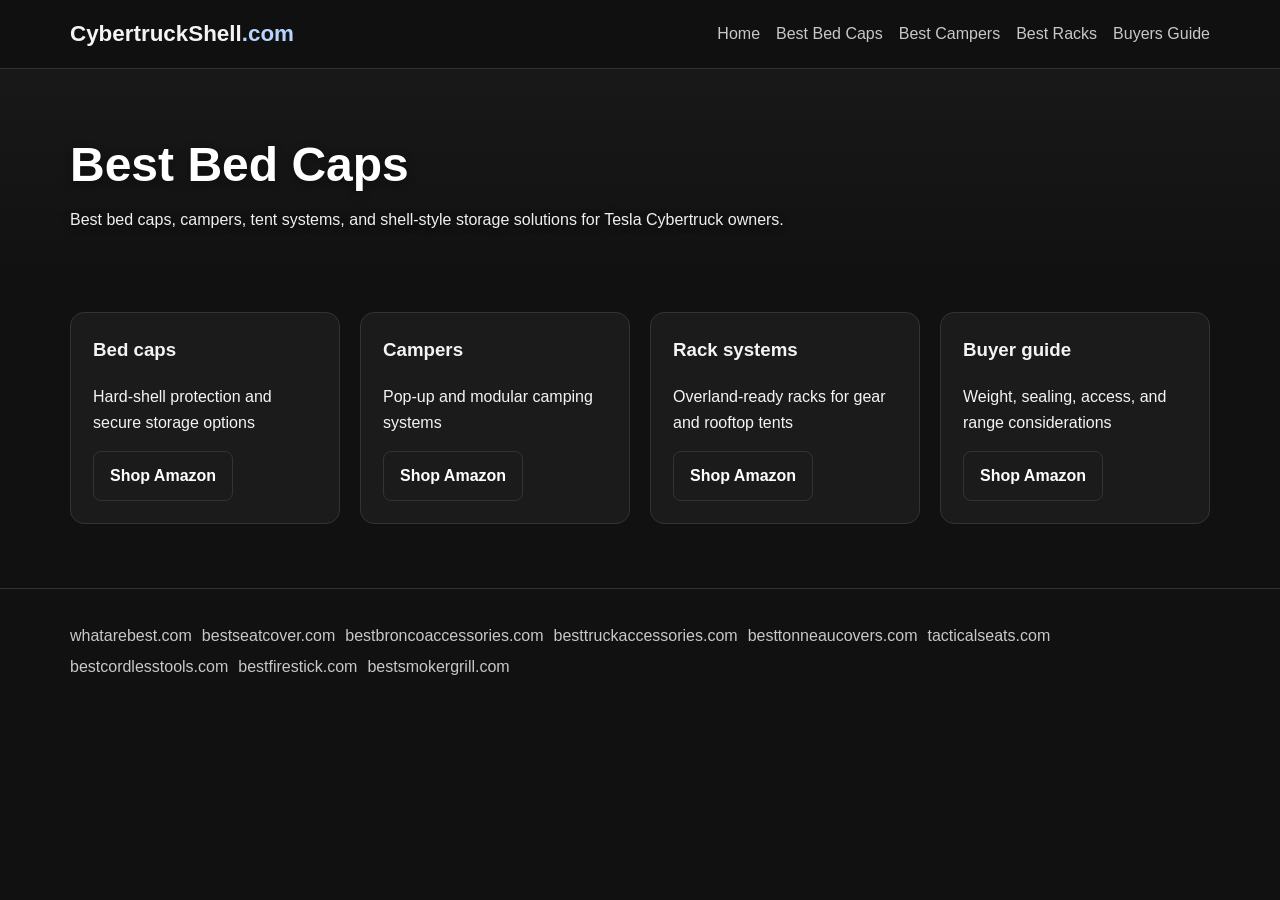
<file: best-bed-caps.html>
<!DOCTYPE html><html lang="en"><head>
<meta name="robots" content="index,follow"><meta charset="UTF-8">
<link rel="canonical" href="https://cybertruckshell.com/best-bed-caps.html"><meta name="viewport" content="width=device-width,initial-scale=1"><title>Best Bed Caps | CybertruckShell.com</title><meta name="description" content="Best Bed Caps guide on CybertruckShell.com"><link rel="stylesheet" href="style.css"><script type="application/ld+json">{"@context":"https://schema.org","@type":"Article","headline":"Best Bed Caps | CybertruckShell.com","description":"Best Bed Caps guide on CybertruckShell.com","mainEntityOfPage":"https://cybertruckshell.com/best-bed-caps.html","url":"https://cybertruckshell.com/best-bed-caps.html","inLanguage":"en","publisher":{"@type":"Organization","name":"cybertruckshell.com"}}</script></head><body><nav><div class="container"><div class="logo">CybertruckShell<span>.com</span></div><div class="nav-links"><a href="index.html">Home</a><a href="best-bed-caps.html">Best Bed Caps</a><a href="best-campers.html">Best Campers</a><a href="best-racks.html">Best Racks</a><a href="buyers-guide.html">Buyers Guide</a></div></div></nav><header class="hero"><div class="container"><h1>Best Bed Caps</h1><p>Best bed caps, campers, tent systems, and shell-style storage solutions for Tesla Cybertruck owners.</p></div></header><section><div class="container"><div class="grid"><div class="card"><h3>Bed caps</h3><p>Hard-shell protection and secure storage options</p><a class="btn btn-outline" href="https://www.amazon.com/s?k=tesla+cybertruck+shell+bed+caps&tag=brazenprodu01-20" target="_blank" rel="nofollow noopener">Shop Amazon</a></div><div class="card"><h3>Campers</h3><p>Pop-up and modular camping systems</p><a class="btn btn-outline" href="https://www.amazon.com/s?k=tesla+cybertruck+shell+campers&tag=brazenprodu01-20" target="_blank" rel="nofollow noopener">Shop Amazon</a></div><div class="card"><h3>Rack systems</h3><p>Overland-ready racks for gear and rooftop tents</p><a class="btn btn-outline" href="https://www.amazon.com/s?k=tesla+cybertruck+shell+rack+systems&tag=brazenprodu01-20" target="_blank" rel="nofollow noopener">Shop Amazon</a></div><div class="card"><h3>Buyer guide</h3><p>Weight, sealing, access, and range considerations</p><a class="btn btn-outline" href="https://www.amazon.com/s?k=tesla+cybertruck+shell+buyer+guide&tag=brazenprodu01-20" target="_blank" rel="nofollow noopener">Shop Amazon</a></div></div></div></section><footer class="footer"><div class="container"><div class="network"><a href="https://whatarebest.com">whatarebest.com</a><a href="https://bestseatcover.com">bestseatcover.com</a><a href="https://bestbroncoaccessories.com">bestbroncoaccessories.com</a><a href="https://besttruckaccessories.com">besttruckaccessories.com</a><a href="https://besttonneaucovers.com">besttonneaucovers.com</a><a href="https://tacticalseats.com">tacticalseats.com</a><a href="https://bestcordlesstools.com">bestcordlesstools.com</a><a href="https://bestfirestick.com">bestfirestick.com</a><a href="https://bestsmokergrill.com">bestsmokergrill.com</a></div></div></footer></body></html>
</file>
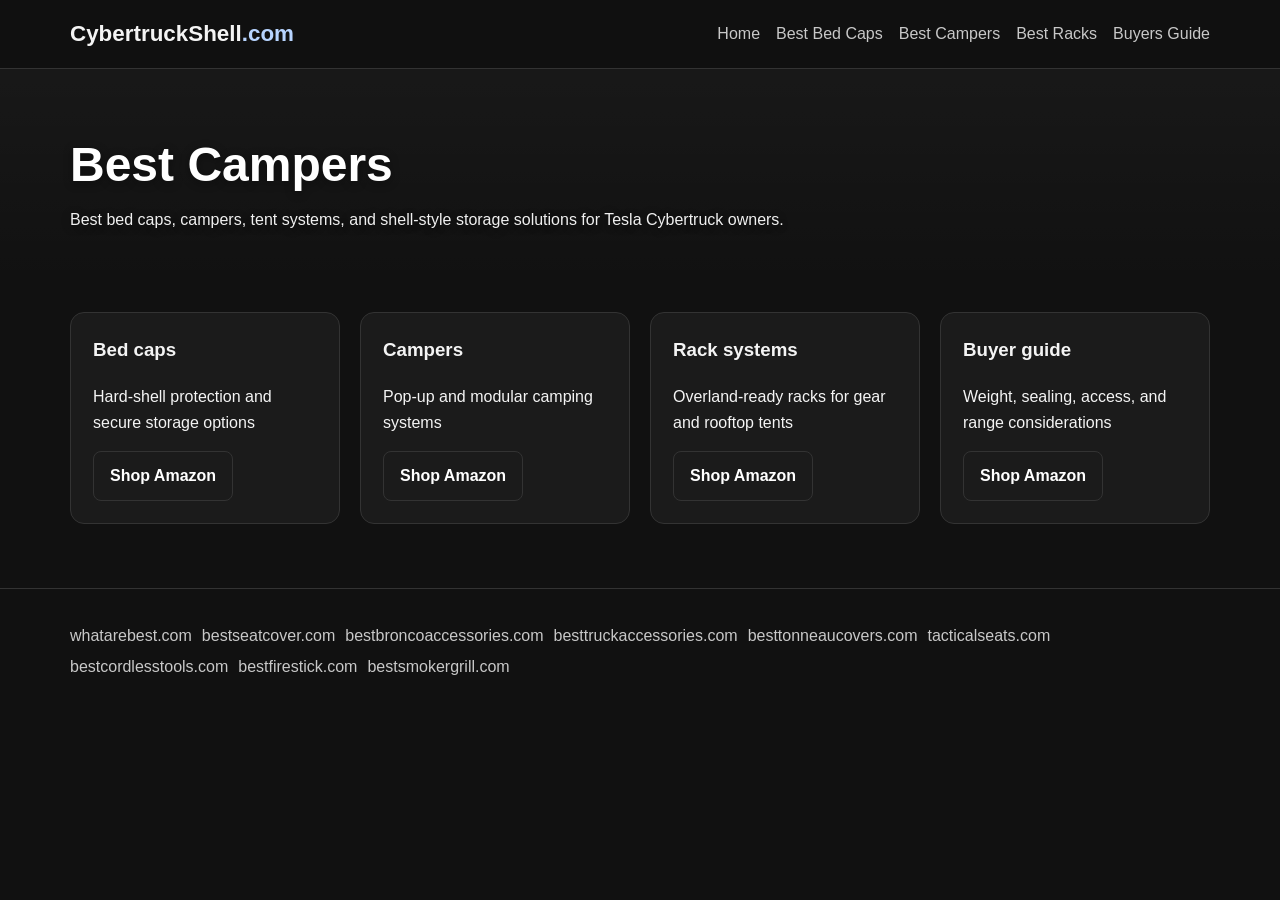
<file: best-campers.html>
<!DOCTYPE html><html lang="en"><head>
<meta name="robots" content="index,follow"><meta charset="UTF-8">
<link rel="canonical" href="https://cybertruckshell.com/best-campers.html"><meta name="viewport" content="width=device-width,initial-scale=1"><title>Best Campers | CybertruckShell.com</title><meta name="description" content="Best Campers guide on CybertruckShell.com"><link rel="stylesheet" href="style.css"><script type="application/ld+json">{"@context":"https://schema.org","@type":"Article","headline":"Best Campers | CybertruckShell.com","description":"Best Campers guide on CybertruckShell.com","mainEntityOfPage":"https://cybertruckshell.com/best-campers.html","url":"https://cybertruckshell.com/best-campers.html","inLanguage":"en","publisher":{"@type":"Organization","name":"cybertruckshell.com"}}</script></head><body><nav><div class="container"><div class="logo">CybertruckShell<span>.com</span></div><div class="nav-links"><a href="index.html">Home</a><a href="best-bed-caps.html">Best Bed Caps</a><a href="best-campers.html">Best Campers</a><a href="best-racks.html">Best Racks</a><a href="buyers-guide.html">Buyers Guide</a></div></div></nav><header class="hero"><div class="container"><h1>Best Campers</h1><p>Best bed caps, campers, tent systems, and shell-style storage solutions for Tesla Cybertruck owners.</p></div></header><section><div class="container"><div class="grid"><div class="card"><h3>Bed caps</h3><p>Hard-shell protection and secure storage options</p><a class="btn btn-outline" href="https://www.amazon.com/s?k=tesla+cybertruck+shell+bed+caps&tag=brazenprodu01-20" target="_blank" rel="nofollow noopener">Shop Amazon</a></div><div class="card"><h3>Campers</h3><p>Pop-up and modular camping systems</p><a class="btn btn-outline" href="https://www.amazon.com/s?k=tesla+cybertruck+shell+campers&tag=brazenprodu01-20" target="_blank" rel="nofollow noopener">Shop Amazon</a></div><div class="card"><h3>Rack systems</h3><p>Overland-ready racks for gear and rooftop tents</p><a class="btn btn-outline" href="https://www.amazon.com/s?k=tesla+cybertruck+shell+rack+systems&tag=brazenprodu01-20" target="_blank" rel="nofollow noopener">Shop Amazon</a></div><div class="card"><h3>Buyer guide</h3><p>Weight, sealing, access, and range considerations</p><a class="btn btn-outline" href="https://www.amazon.com/s?k=tesla+cybertruck+shell+buyer+guide&tag=brazenprodu01-20" target="_blank" rel="nofollow noopener">Shop Amazon</a></div></div></div></section><footer class="footer"><div class="container"><div class="network"><a href="https://whatarebest.com">whatarebest.com</a><a href="https://bestseatcover.com">bestseatcover.com</a><a href="https://bestbroncoaccessories.com">bestbroncoaccessories.com</a><a href="https://besttruckaccessories.com">besttruckaccessories.com</a><a href="https://besttonneaucovers.com">besttonneaucovers.com</a><a href="https://tacticalseats.com">tacticalseats.com</a><a href="https://bestcordlesstools.com">bestcordlesstools.com</a><a href="https://bestfirestick.com">bestfirestick.com</a><a href="https://bestsmokergrill.com">bestsmokergrill.com</a></div></div></footer></body></html>
</file>
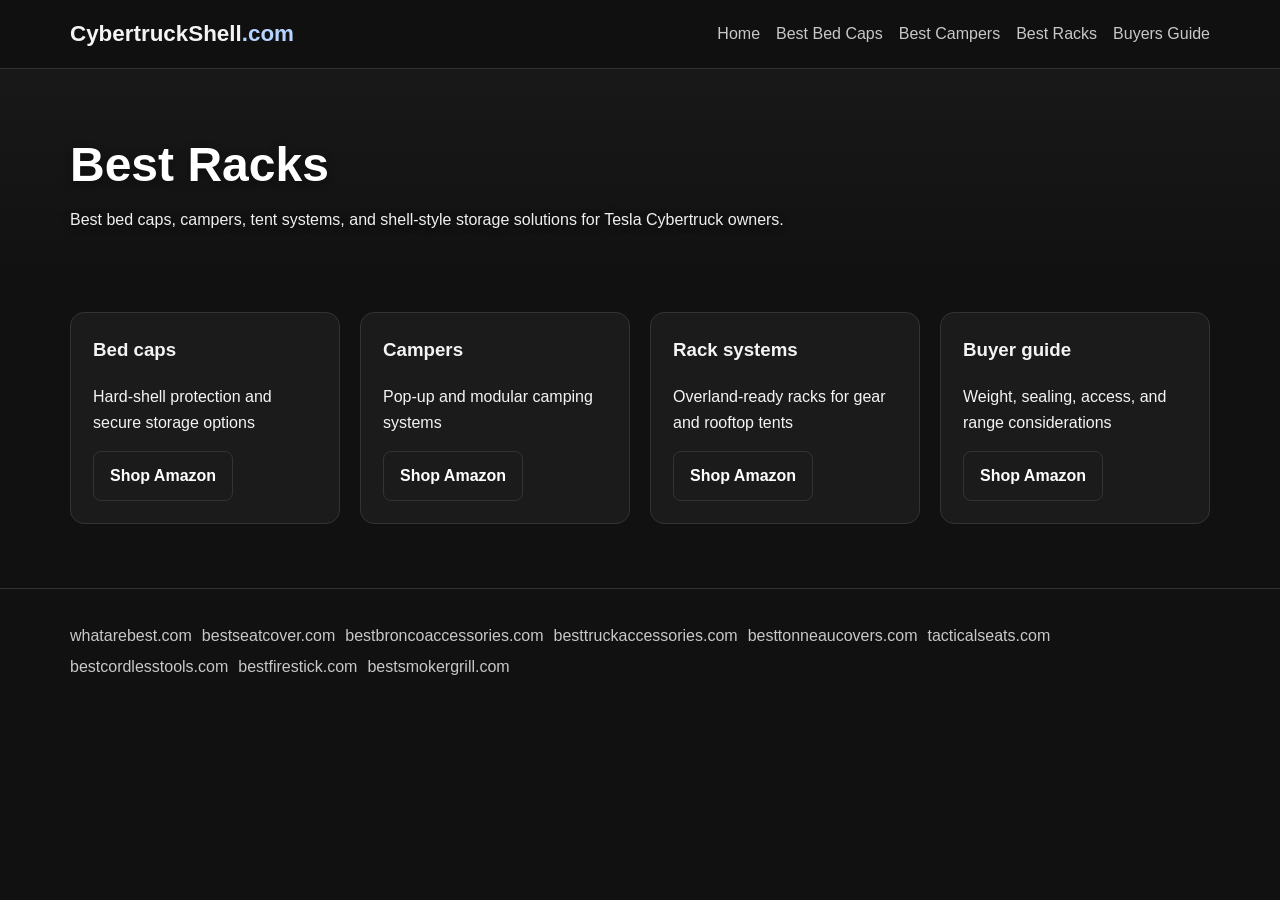
<file: best-racks.html>
<!DOCTYPE html><html lang="en"><head>
<meta name="robots" content="index,follow"><meta charset="UTF-8">
<link rel="canonical" href="https://cybertruckshell.com/best-racks.html"><meta name="viewport" content="width=device-width,initial-scale=1"><title>Best Racks | CybertruckShell.com</title>
<meta name="description" content="Best bed caps, campers, tent systems, and shell-style storage solutions for Tesla Cybertruck owners."><meta name="description" content="Best Racks guide on CybertruckShell.com"><link rel="stylesheet" href="style.css"><script type="application/ld+json">{"@context":"https://schema.org","@type":"Article","headline":"Best Racks | CybertruckShell.com","description":"Best bed caps, campers, tent systems, and shell-style storage solutions for Tesla Cybertruck owners.","mainEntityOfPage":"https://cybertruckshell.com/best-racks.html","url":"https://cybertruckshell.com/best-racks.html","inLanguage":"en","publisher":{"@type":"Organization","name":"cybertruckshell.com"}}</script></head><body><nav><div class="container"><div class="logo">CybertruckShell<span>.com</span></div><div class="nav-links"><a href="index.html">Home</a><a href="best-bed-caps.html">Best Bed Caps</a><a href="best-campers.html">Best Campers</a><a href="best-racks.html">Best Racks</a><a href="buyers-guide.html">Buyers Guide</a></div></div></nav><header class="hero"><div class="container"><h1>Best Racks</h1><p>Best bed caps, campers, tent systems, and shell-style storage solutions for Tesla Cybertruck owners.</p></div></header><section><div class="container"><div class="grid"><div class="card"><h3>Bed caps</h3><p>Hard-shell protection and secure storage options</p><a class="btn btn-outline" href="https://www.amazon.com/s?k=tesla+cybertruck+shell+bed+caps&tag=brazenprodu01-20" target="_blank" rel="nofollow noopener">Shop Amazon</a></div><div class="card"><h3>Campers</h3><p>Pop-up and modular camping systems</p><a class="btn btn-outline" href="https://www.amazon.com/s?k=tesla+cybertruck+shell+campers&tag=brazenprodu01-20" target="_blank" rel="nofollow noopener">Shop Amazon</a></div><div class="card"><h3>Rack systems</h3><p>Overland-ready racks for gear and rooftop tents</p><a class="btn btn-outline" href="https://www.amazon.com/s?k=tesla+cybertruck+shell+rack+systems&tag=brazenprodu01-20" target="_blank" rel="nofollow noopener">Shop Amazon</a></div><div class="card"><h3>Buyer guide</h3><p>Weight, sealing, access, and range considerations</p><a class="btn btn-outline" href="https://www.amazon.com/s?k=tesla+cybertruck+shell+buyer+guide&tag=brazenprodu01-20" target="_blank" rel="nofollow noopener">Shop Amazon</a></div></div></div></section><footer class="footer"><div class="container"><div class="network"><a href="https://whatarebest.com">whatarebest.com</a><a href="https://bestseatcover.com">bestseatcover.com</a><a href="https://bestbroncoaccessories.com">bestbroncoaccessories.com</a><a href="https://besttruckaccessories.com">besttruckaccessories.com</a><a href="https://besttonneaucovers.com">besttonneaucovers.com</a><a href="https://tacticalseats.com">tacticalseats.com</a><a href="https://bestcordlesstools.com">bestcordlesstools.com</a><a href="https://bestfirestick.com">bestfirestick.com</a><a href="https://bestsmokergrill.com">bestsmokergrill.com</a></div></div></footer></body></html>
</file>
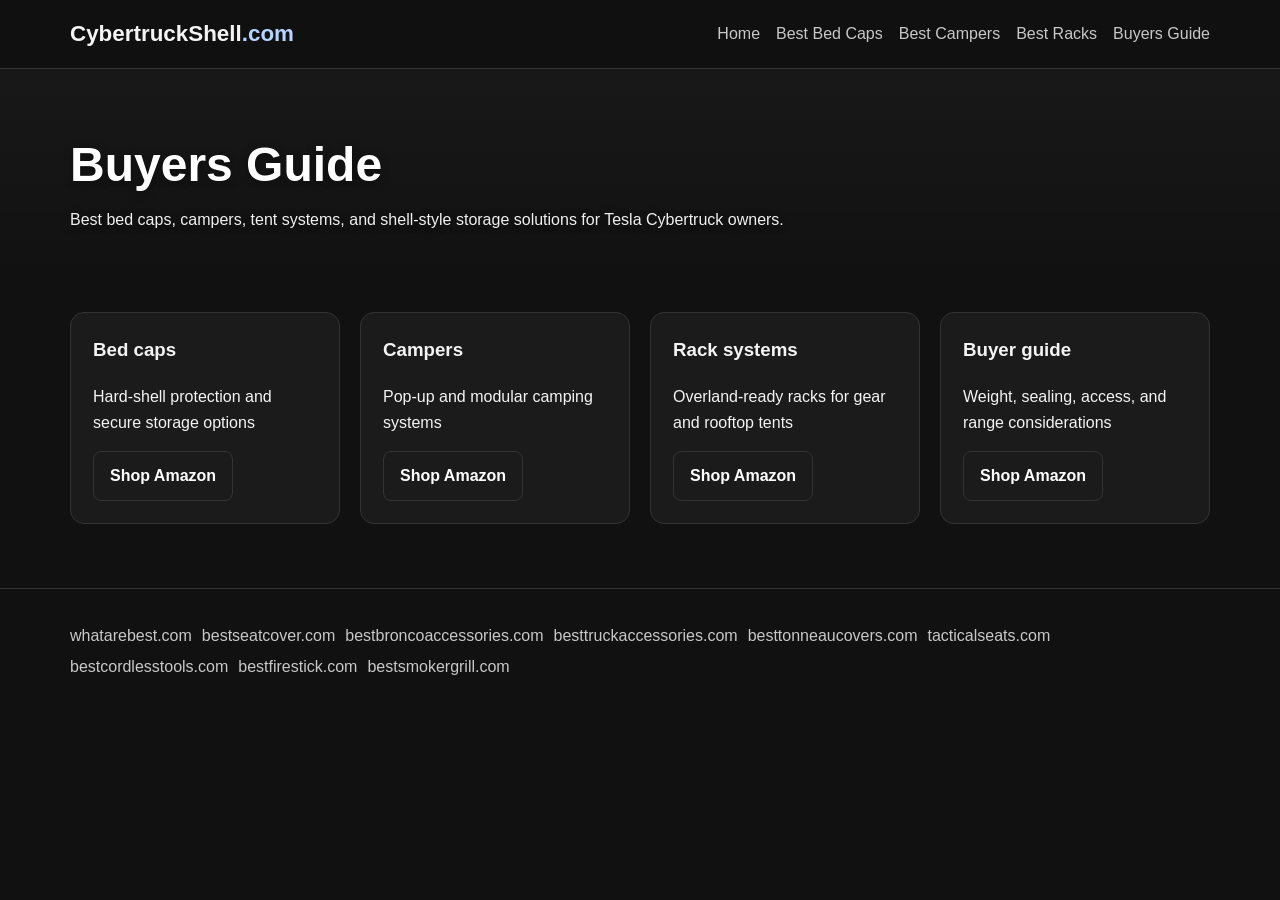
<file: buyers-guide.html>
<!DOCTYPE html><html lang="en"><head>
<meta name="robots" content="index,follow"><meta charset="UTF-8">
<link rel="canonical" href="https://cybertruckshell.com/buyers-guide.html"><meta name="viewport" content="width=device-width,initial-scale=1"><title>Buyers Guide | CybertruckShell.com</title><meta name="description" content="Buyers Guide guide on CybertruckShell.com"><link rel="stylesheet" href="style.css"><script type="application/ld+json">{"@context":"https://schema.org","@type":"Article","headline":"Buyers Guide | CybertruckShell.com","description":"Buyers Guide guide on CybertruckShell.com","mainEntityOfPage":"https://cybertruckshell.com/buyers-guide.html","url":"https://cybertruckshell.com/buyers-guide.html","inLanguage":"en","publisher":{"@type":"Organization","name":"cybertruckshell.com"}}</script></head><body><nav><div class="container"><div class="logo">CybertruckShell<span>.com</span></div><div class="nav-links"><a href="index.html">Home</a><a href="best-bed-caps.html">Best Bed Caps</a><a href="best-campers.html">Best Campers</a><a href="best-racks.html">Best Racks</a><a href="buyers-guide.html">Buyers Guide</a></div></div></nav><header class="hero"><div class="container"><h1>Buyers Guide</h1><p>Best bed caps, campers, tent systems, and shell-style storage solutions for Tesla Cybertruck owners.</p></div></header><section><div class="container"><div class="grid"><div class="card"><h3>Bed caps</h3><p>Hard-shell protection and secure storage options</p><a class="btn btn-outline" href="https://www.amazon.com/s?k=tesla+cybertruck+shell+bed+caps&tag=brazenprodu01-20" target="_blank" rel="nofollow noopener">Shop Amazon</a></div><div class="card"><h3>Campers</h3><p>Pop-up and modular camping systems</p><a class="btn btn-outline" href="https://www.amazon.com/s?k=tesla+cybertruck+shell+campers&tag=brazenprodu01-20" target="_blank" rel="nofollow noopener">Shop Amazon</a></div><div class="card"><h3>Rack systems</h3><p>Overland-ready racks for gear and rooftop tents</p><a class="btn btn-outline" href="https://www.amazon.com/s?k=tesla+cybertruck+shell+rack+systems&tag=brazenprodu01-20" target="_blank" rel="nofollow noopener">Shop Amazon</a></div><div class="card"><h3>Buyer guide</h3><p>Weight, sealing, access, and range considerations</p><a class="btn btn-outline" href="https://www.amazon.com/s?k=tesla+cybertruck+shell+buyer+guide&tag=brazenprodu01-20" target="_blank" rel="nofollow noopener">Shop Amazon</a></div></div></div></section><footer class="footer"><div class="container"><div class="network"><a href="https://whatarebest.com">whatarebest.com</a><a href="https://bestseatcover.com">bestseatcover.com</a><a href="https://bestbroncoaccessories.com">bestbroncoaccessories.com</a><a href="https://besttruckaccessories.com">besttruckaccessories.com</a><a href="https://besttonneaucovers.com">besttonneaucovers.com</a><a href="https://tacticalseats.com">tacticalseats.com</a><a href="https://bestcordlesstools.com">bestcordlesstools.com</a><a href="https://bestfirestick.com">bestfirestick.com</a><a href="https://bestsmokergrill.com">bestsmokergrill.com</a></div></div></footer></body></html>
</file>
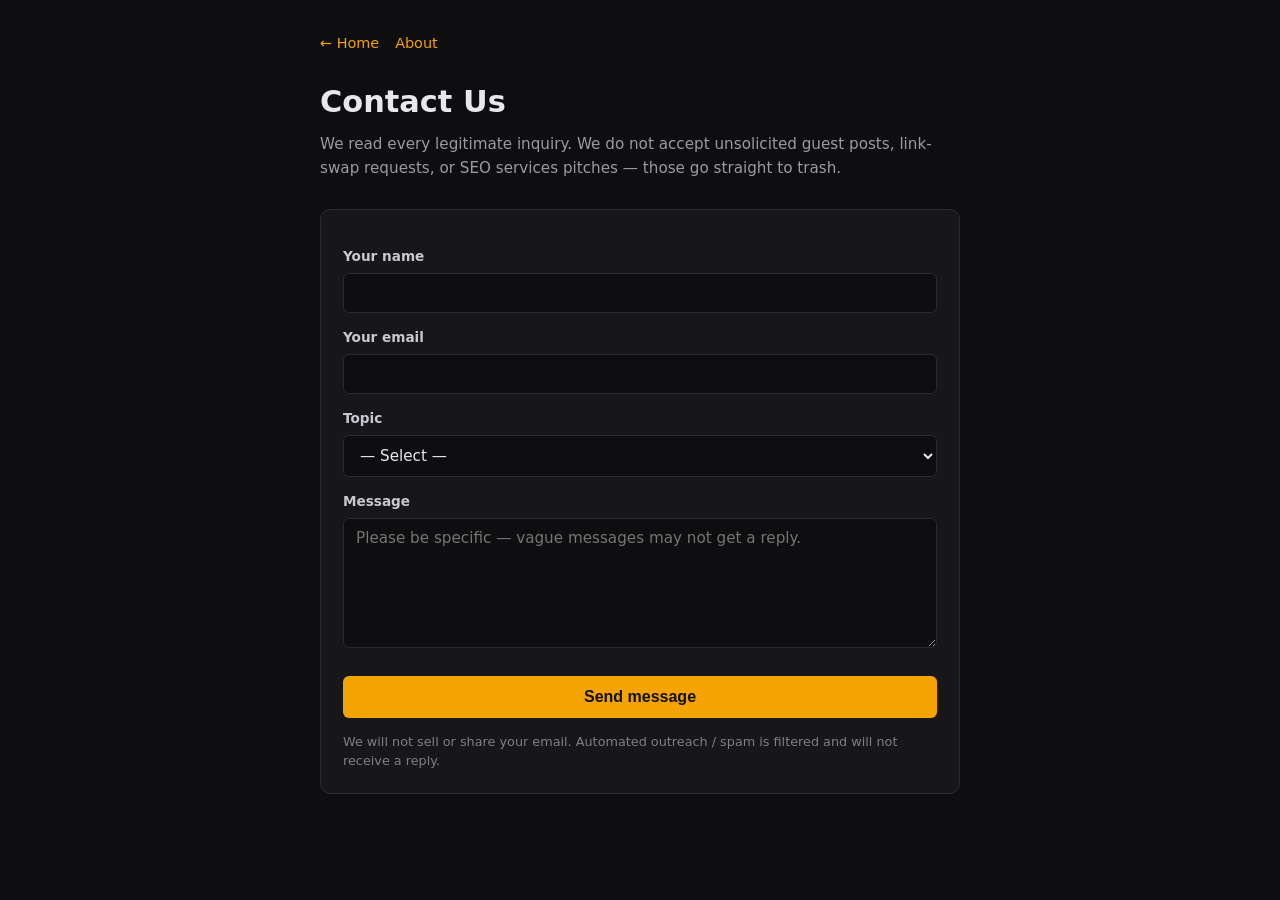
<file: contact.html>
<!DOCTYPE html>
<html lang="en">
<head>
<meta charset="UTF-8">
<meta name="viewport" content="width=device-width, initial-scale=1.0">
<meta name="robots" content="index,follow">
<title>Contact Us — Cybertruckshell</title>
<meta name="description" content="Get in touch with the Cybertruckshell team. We respond to all legitimate inquiries within 48 business hours.">
<link rel="canonical" href="https://cybertruckshell.com/contact.html">
<style>
*{box-sizing:border-box;margin:0;padding:0}
body{font-family:system-ui,-apple-system,Segoe UI,Roboto,sans-serif;background:#0e0e10;color:#e8e8ea;line-height:1.55;padding:32px 20px}
.wrap{max-width:640px;margin:0 auto}
h1{font-size:1.9rem;margin-bottom:8px}
.sub{color:#9a9aa2;margin-bottom:28px;font-size:.95rem}
form{background:#17171a;border:1px solid #2a2a30;border-radius:10px;padding:22px}
label{display:block;font-size:.85rem;color:#c8c8d0;margin:14px 0 6px;font-weight:600}
input,textarea,select{width:100%;padding:10px 12px;background:#0e0e10;border:1px solid #2a2a30;border-radius:6px;color:#e8e8ea;font-family:inherit;font-size:.95rem}
input:focus,textarea:focus,select:focus{outline:none;border-color:#f4a300}
textarea{min-height:130px;resize:vertical}
button{margin-top:20px;width:100%;padding:12px;background:#f4a300;color:#111;border:0;border-radius:6px;font-weight:700;font-size:1rem;cursor:pointer}
button:hover{background:#ffb82b}
.hp{position:absolute;left:-9999px;top:-9999px}
.note{font-size:.8rem;color:#7e7e88;margin-top:14px}
.nav{margin-bottom:24px;font-size:.9rem}
.nav a{color:#f4a300;text-decoration:none;margin-right:16px}
.nav a:hover{text-decoration:underline}
.ok,.err{display:none;padding:12px;border-radius:6px;margin-top:14px;font-size:.9rem}
.ok{background:#1b3a1b;color:#a3e0a3;border:1px solid #2e6b2e}
.err{background:#3a1b1b;color:#e0a3a3;border:1px solid #6b2e2e}
</style>
</head>
<body>
<div class="wrap">
<div class="nav"><a href="index.html">← Home</a><a href="about.html">About</a></div>
<h1>Contact Us</h1>
<p class="sub">We read every legitimate inquiry. We do not accept unsolicited guest posts, link-swap requests, or SEO services pitches — those go straight to trash.</p>

<form id="contactForm" action="https://api.web3forms.com/submit" method="POST">
  <!-- Access key will be populated per-site via the builder script -->
  <input type="hidden" name="access_key" value="6159500e-796b-4603-b093-04c218d81d97">
  <input type="hidden" name="subject" value="[cybertruckshell.com] New contact form submission">
  <input type="hidden" name="from_name" value="Cybertruckshell Contact Form">
  <input type="hidden" name="redirect" value="https://cybertruckshell.com/contact.html?sent=1">
  <!-- Honeypot -->
  <input type="text" name="botcheck" class="hp" tabindex="-1" autocomplete="off">
  <!-- Context -->
  <input type="hidden" name="source_site" value="cybertruckshell.com">

  <label for="name">Your name</label>
  <input id="name" name="name" type="text" required maxlength="100">

  <label for="email">Your email</label>
  <input id="email" name="email" type="email" required maxlength="150">

  <label for="topic">Topic</label>
  <select id="topic" name="topic" required>
    <option value="">— Select —</option>
    <option value="product-question">Product question</option>
    <option value="correction">Correction / factual error</option>
    <option value="partnership">Brand / partnership inquiry</option>
    <option value="press">Press / media</option>
    <option value="other">Other</option>
  </select>

  <label for="message">Message</label>
  <textarea id="message" name="message" required minlength="20" maxlength="4000" placeholder="Please be specific — vague messages may not get a reply."></textarea>

  <button type="submit">Send message</button>

  <div id="ok" class="ok">Message sent. We respond within 48 business hours to legitimate inquiries.</div>
  <div id="err" class="err">Something went wrong. Try again in a minute or refresh the page.</div>
  <p class="note">We will not sell or share your email. Automated outreach / spam is filtered and will not receive a reply.</p>
</form>
</div>
<script>
(function(){
  var q = new URLSearchParams(location.search);
  if (q.get('sent') === '1') {
    document.getElementById('ok').style.display = 'block';
    document.getElementById('contactForm').reset();
  }
  document.getElementById('contactForm').addEventListener('submit', function(e){
    e.preventDefault();
    var f = e.target;
    var data = new FormData(f);
    fetch(f.action, { method:'POST', body:data, headers:{ 'Accept':'application/json' }})
      .then(r => r.ok ? r.json() : Promise.reject(r))
      .then(() => { location.href = 'contact.html?sent=1'; })
      .catch(() => { document.getElementById('err').style.display = 'block'; });
  });
})();
</script>
</body>
</html>
</file>
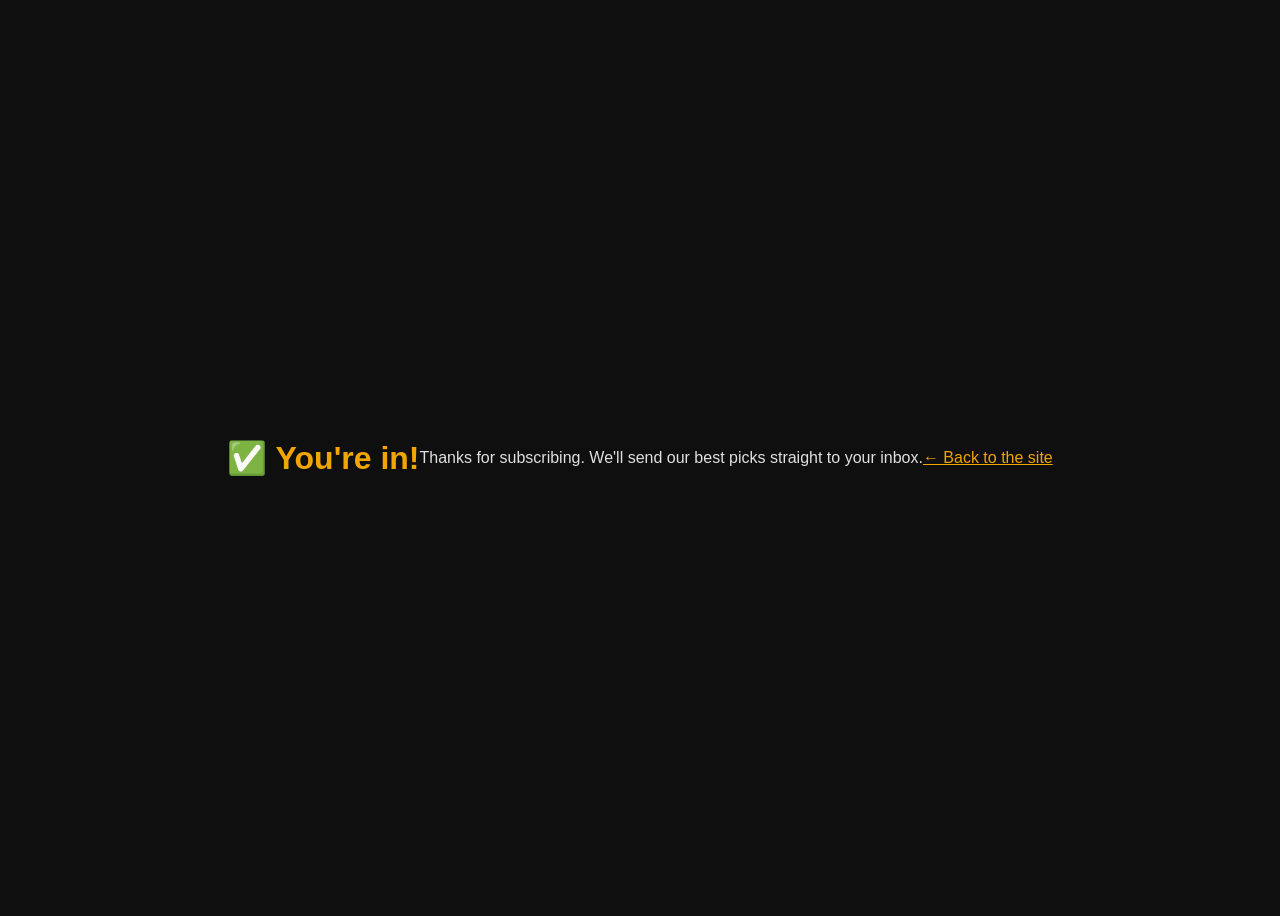
<file: thanks.html>
<!doctype html>
<html lang="en">
<head>
<meta charset="utf-8">
<title>Thanks! — cybertruckshell.com</title>
<meta name="robots" content="noindex">
<style>
body { font-family: sans-serif; background: #0f0f0f; color: #e0e0e0; display: flex; align-items: center; justify-content: center; min-height: 100vh; text-align: center; }
h1 { color: #f0a500; }
a { color: #f0a500; }
</style>
</head>
<body>
<h1>✅ You're in!</h1>
<p>Thanks for subscribing. We'll send our best picks straight to your inbox.</p>
<p><a href="/">← Back to the site</a></p>
</body>
</html>
</file>
<file: style.css>
:root{--bg:#111;--card:#1b1b1b;--text:#f4f4f4;--muted:#c8c8c8;--accent:#b7d4ff;--border:#333}*{box-sizing:border-box}body{margin:0;font-family:Arial,sans-serif;background:var(--bg);color:var(--text);line-height:1.6}a{color:var(--accent);text-decoration:none}.container{max-width:1180px;margin:0 auto;padding:0 20px}nav{position:sticky;top:0;background:#111c;border-bottom:1px solid var(--border)}nav .container{display:flex;justify-content:space-between;align-items:center;padding:16px 20px}.logo{font-weight:800;font-size:1.4rem}.logo span{color:var(--accent)}.nav-links a{margin-left:16px;color:var(--muted)}.hero{padding:70px 0 36px;background:linear-gradient(180deg,rgba(255,255,255,.03),transparent)}.hero h1{font-size:3rem;line-height:1.08;margin:0 0 12px;color:#ffffff;text-shadow:0 2px 10px rgba(0,0,0,.4)}.hero p{max-width:760px;color:#f0f0f0;text-shadow:0 2px 10px rgba(0,0,0,.4)}.grid{display:grid;grid-template-columns:repeat(auto-fit,minmax(260px,1fr));gap:20px}.card{background:var(--card);border:1px solid var(--border);border-radius:14px;padding:22px}.card h3{margin-top:0}.btn{display:inline-block;padding:11px 16px;border-radius:8px;font-weight:700}.btn-primary{background:var(--accent);color:#111}.btn-outline{border:1px solid var(--border);color:#fff}section{padding:28px 0}table{width:100%;border-collapse:collapse;background:var(--card);border-radius:10px;overflow:hidden}th,td{padding:12px;border-bottom:1px solid var(--border);text-align:left}th{background:#222}.footer{border-top:1px solid var(--border);margin-top:36px;padding:28px 0;color:var(--muted)}.network a{display:inline-block;margin:6px 10px 0 0;color:var(--muted)}@media(max-width:700px){.hero h1{font-size:2.2rem}nav .container{display:block}.nav-links{margin-top:10px}}
.card img{width:100%;height:180px;object-fit:cover;border-radius:10px;margin:0 0 14px;display:block;box-shadow:0 10px 26px rgba(0,0,0,.18)}
</file>
